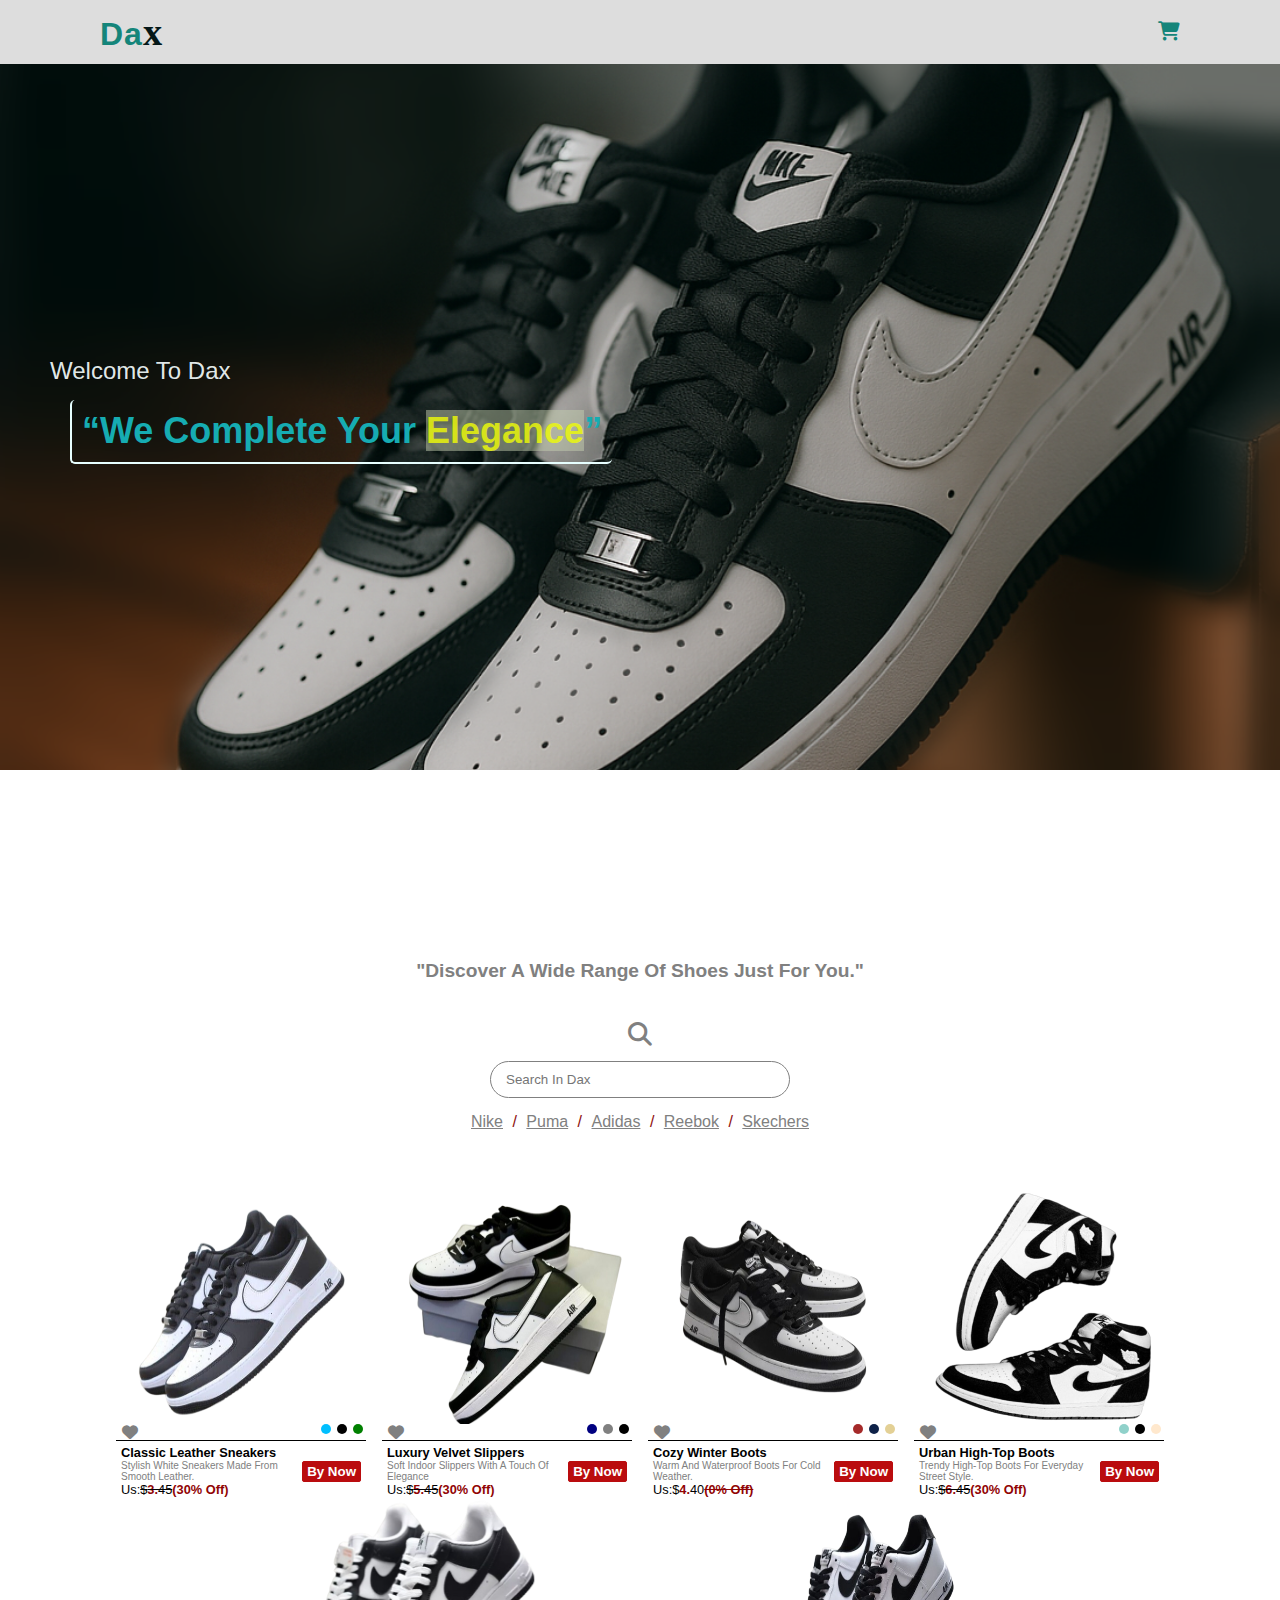
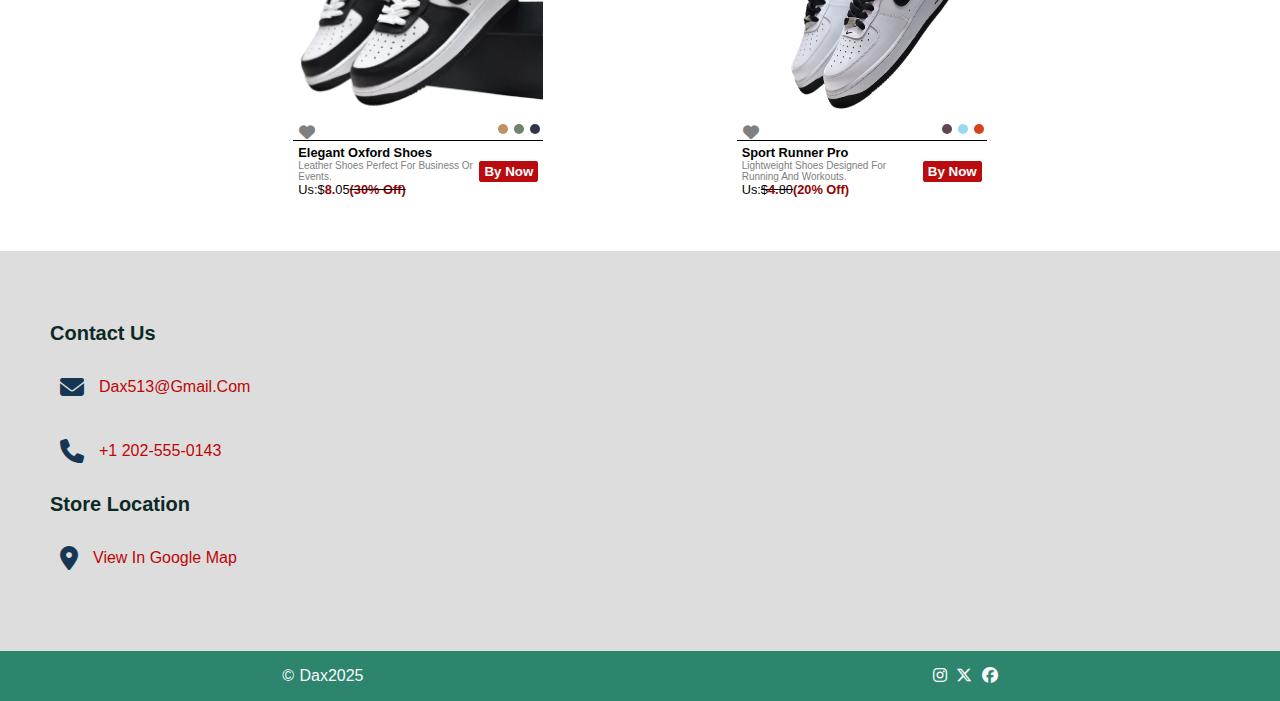
<file: index.html>
<!DOCTYPE html>
<html lang="en">
<head>
  <meta charset="UTF-8">
  <meta name="viewport" content="width=device-width, initial-scale=1.0">
  <meta http-equiv="X-UA-Compatible" content="ie=edge">
      <!-- link of the  font awesome icons-->
<link rel="stylesheet" href="https://cdnjs.cloudflare.com/ajax/libs/font-awesome/6.5.0/css/all.min.css">
<!--link of css stylesheet-->
<link rel="stylesheet" href="style.css" type="text/css" media="all" />
  <title>Stor</title>
</head>
<body>
  <!--the header-->
   <header>
     <div class="logo">
       <h1>da<span class="sp-logo">x</span></h1>
       </div>
       <div class="main-icon">
         <i class="fa-solid fa-cart-shopping"></i>
       </div>
   </header>
   <!--the main section-->
     <section class="main-section">
         <div class="about">
         <h2>welcome to Dax<br> <span class="sp-about"><q>We complete your <mark >elegance</mark></q></span></h2>
       </div>
     
     </section>
     <!-- the section search-->
     <section class="product">
       <h3>
          "Discover a wide range of shoes just for you."</h3>
          <i class="fa-solid fa-magnifying-glass"></i>
         <div class="ser">
         <input type="search" placeholder="search in dax">
         </div>
         <div class="marketing">
           <a href="details.html">nike</a>
           <span>/</span>
           <a href="#">puma</a>
           <span>/</span>
           <a href="#">Adidas</a>
           <span>/</span>
           <a href="#">Reebok</a>
           <span>/</span>
           <a href="#">Skechers</a>
         </div>
     </section>
      <!--Box-product-1-->
      
    <section class="box-product">
       <div class="bord">
         <img srcset="" src="IMG-20250518-WA0023-removebg-preview.png" alt="">
         <div class="load">
             <i class="fa-solid fa-heart"></i>
            
             <div class="one<" style="background-color:deepskyblue"></div>
             <div class="two" style="background-color:black"></div>
              <div class="three" style="background-color:green"></div>

         </div>
         <div class="content">
           <div class="contents">
             <h5> Classic Leather Sneakers</h5>
               <p>Stylish white sneakers made from smooth leather.</p>
               <p class="us">us:<del>$<span>3.</span>45</del><span>(30% off)</span></p>
           </div>
           <div class="bye">
             <input type="submit" value="by now"> 
           </div>
         </div>
       </div>
       <!--Box-product-2-->
         <div class="bord">
          
         <img srcset="" src="IMG-20250518-WA0021-removebg-preview.png" alt="">
           <div class="load">
             <i class="fa-solid fa-heart"></i>
             <div class="one" style="background-color:navy"></div>
             <div class="two" style="background-color:grey"></div>
              <div class="three" style="background-color:black"></div>
          
         </div>
             <div class="content">
           <div class="contents">
             <h5> Luxury Velvet Slippers</h5>
               <p>
                  Soft indoor slippers with a touch of elegance</p>
               <p class="us">us:<del>$<span>5.</span>45</del><span>(30% off)</span></p>
           </div>
           <div class="bye">
             <input type="submit" value="by now"> 
           </div>
         </div>
       </div>
       </div>
       <!--box-product-3-->
           <div class="bord">
          
         <img srcset="" src="IMG-20250518-WA0024-removebg-preview.png" alt="">
           <div class="load">
             <i class="fa-solid fa-heart"></i>
             <div class="one" style="background-color:brown"></div>
             <div class="two" style="background-color:#0E2148"></div>
              <div class="three" style="background-color:#E3D095"></div>
              
          
         </div>
             <div class="content">
           <div class="contents">
             <h5>Cozy Winter Boots</h5>
               <p>Warm and waterproof boots for cold weather.</p>
               <p class="us">us:$<span>4.</span>40<span><del>(0% off)</del></span></p>
           </div>
           <div class="bye">
             <input type="submit" value="by now"> 
           </div>
         </div>
       </div>
       </div>
       <!--box-product-4-->
          <div class="bord">
          
         <img srcset="" src="IMG-20250518-WA0025-removebg-preview.png" alt="">
           <div class="load">
             <i class="fa-solid fa-heart"></i>
             <div class="one" style="background-color:#90D1CA"></div>
            <div class="two" style="background-color:#000000"></div>
              <div class="three" style="background-color:#FFE8CD"></div>
          
         </div>
             <div class="content">
           <div class="contents">
             <h5> Urban High-Top Boots</h5>
               <p>
                Trendy high-top boots for everyday street style.</p>
               <p class="us">us:<del>$<span>6.</span>45</del><span>(30% off)</span></p>
           </div>
           <div class="bye">
             <input type="submit" value="by now"> 
           </div>
         </div>
       </div>
       </div>
       <!--box-product-5-->
          <div class="bord">
          
         <img srcset="" src="IMG-20250518-WA0020-removebg-preview.png" alt="">
           <div class="load">
             <i class="fa-solid fa-heart"></i>
             <div class="one" style="background-color:#BF9264"></div>
             <div class="two" style="background-color:#6F826A"></div>
              <div class="three" style="background-color:#2F3645"></div>
          
         </div>
             <div class="content">
           <div class="contents">
             <h5>Elegant Oxford Shoes</h5>
               <p> leather shoes perfect for business or events.</p>
               <p class="us">us:$<span>8.</span>05<del><span>(30% off)</span></del></p>
           </div>
           <div class="bye">
             <input type="submit" value="by now"> 
           </div>
         </div>
       </div>
       </div>
       <!--box-product-6-->
          <div class="bord">
          
         <img srcset="" src="IMG-20250518-WA0022-removebg-preview.png" alt="">
           <div class="load">
             <i class="fa-solid fa-heart"></i>
             <div class="one" style="background-color:#604652"></div>
             <div class="two" style="background-color:#98D8EF"></div>
              <div class="three" style="background-color:#D5451B"></div>

         </div>
             <div class="content">
           <div class="contents">
             <h5>  Sport Runner Pro</h5>
               <p>Lightweight shoes designed for running and workouts.</p>
               <p class="us">us:<del>$<span>4.</span>80</del><span>(20% off)</span></p>
           </div>
           <div class="bye">
             <input type="submit" value="by now"> 
           </div>
         </div>
       </div>
       </div>
     </section>
     <!--the sections of contact-->
     <section class="contacts">
       <h3>contact us </h3>
       <div class="cont">
         <i class="fa-solid fa-envelope"></i>
         <a href="#">dax513@gmail.com</a>
       </div>
       <div class="cont">
         <i class="fa-solid fa-phone"></i>
         <a href="tell">+1 202-555-0143</a>
       </div>
       <h3>store location</h3>
       <div class="cont">
       <i class="fa-solid fa-location-dot"></i>
       <a href="#">view in Google map</a>
       </div>
     </section>
    <!--fotter end-->
         <fotter>
           <p>
       &copy dax2025
      </p>
         <div class="fotter-icons">
      <a href="#"><i class="fa-brands fa-instagram"></i></a> 
      <a href="#"><i class="fa-brands fa-x-twitter"></i></a>
      <a href="#"><i class="fa-brands fa-facebook"></i></a> 
    </div>
    </fotter>
    
</body>
</html>
</file>
<file: style.css>
*{
  box-sizing: border-box;
  margin: 0;
  padding: 0;
  scroll-behavior: smooth;
  font-family: 'Poppins', sans-serif;
  text-transform: capitalize; 
}
    /*the variable */
     :root{
       --mainColor:#ddd;
       --secondColor:#14857A;
       --mainPadding:50px 100px;
       --mainMarggin: 50px auto;
       --mainWidh:100%;
       --mainHeight:600px;
}
body{
  display: grid;
  grid-template-columns:repeat(5,1fr);
  grid-template-rows: 50px 80vh auto  1fr
  400px 50px;
  grid-template-areas: 
  "header header header header header" 
  "section section section section section"
  "product product product product product"  "box box box box box"
  "contact contact contact contact contact" "fot fot fot fot fot";
  
}
   /*the header css*/
    header{
     width:100%;
     grid-area: header; 
     background-color:var(--mainColor);
     color:#166B63; 
     display:flex;
     padding: 10px 100px;
     justify-content:space-between;
     align-items:center;
     position:fixed;
     z-index:3000;
    }
  .logo h1{
    font-weight:600;
    letter-spacing: 1px; 
    color: var(--secondColor);
    }
  .sp-logo{
    font-size:1.2em; 
    color:#041718; 
    font-family: Cambria, Cochin, Georgia, Times, 'Times New Roman', serif;
  }
  .main-icon {
    color:var(--secondColor);
    font-size:1.2em ; 
  }
  /*the section css*/
  section {
    padding:var(--mainPadding);
  }
  /*the main-section css*/

     .main-section{
       grid-area: section;
    background-image: url('Picsart_25-05-21_11-46-22-655.png'); 
    background-size: cover;
    background-repeat: no-repeat;
    background-attachment: fixed;
    background-position: center ; 
    display: flex;
    justify-content: flex-start;
    align-items: center; 
    padding: 50px 50px;
     
    
    
  }
  mark {
    background-color: #C6D0B27A; 
    color: #EEFB09CF; 
    
  }
    
  .about h2{
   font-size: 1.5em;
   font-weight:500;
   later-spacing: 1px;
   color: #EEF6F6F5;
  
     }
   .sp-about {
   font-size: 1.5em;
   font-weight: 700;
   color:#16ACB2;
   text-transform: uppercase; 
   display: inline-block;
   margin-top: 15px;
   margin-left: 20px; 
   border-radius: 5px; 
   padding: 10px; 
   border-left: 2px solid  #E7FFFF; 
   border-bottom: 2px  solid  #E7FFFF; 
      }
  .marketing{
    margin-top: 15px; 
  }
  .marketing span{
    color: #8D0D0D;
  }
  .marketing a{
    padding: 5px;
    color:grey; 
  }

    /*products css*/
    .product{
      width: 100%; 
      grid-area: product;
       margin-top: 100px ; 
       text-align: center; 
      display: flex;
      flex-flow: column nowrap; 
      justify-content: center; 
      align-items: center; 
    }
    .product h3{
      width: 100%;
      color: grey; 
      font-size: 1.2em; 
      padding:20px; 
      margin: 20px auto; 
    }
    .product i{
      font-size: 1.5em; 
      padding-bottom: 15px; 
      color: grey; 
    }
    
    .ser input {
      width: 300px;
      padding: 10px 15px; 
      border-radius: 20px; 
      border: 1px  solid  gray; 
     }
     .box-product{
       padding-top:20px; 
       grid-area: box; 
       display: flex;
       flex-flow: row wrap; 
       justify-content: space-evenly;
       align-content: center; 
     }
   .bord{
     width: 250px;
     height: 300px;
    border-radius: 5px; 
    display: flex;
     flex-flow: column nowrap;  
      justify-content: flex-end;
      
   }
   .bord img{
     width: 100%;
     height: 235px;
     
   }
   /*.bord .laod{
     width:100%;
     height: 25px;
     background-color: blue;
     display: flex;
     justify-content: space-between; 
   }*/
   .bord .content {
     width: 100%;
     height: 60px;
     display: flex;
     flex-flow: row nowrap;
     justify-content: space-between;
     align-items: center; 
     padding: 15px 5px; 
   }
   .contents {
     display: flex;
     flex-flow: column; 
   }
   .content h5{
     font-weight:800;
     font-size: 0.8em;
   }
   .content p{
     font-size: 10px;
     color: grey;
   }
   .contents .us {
     color: #010102;
     font-size: 0.8em; 
     font-weight: 500; 
   }
   .contents span{
     color:#910404;
     font-size: 1em; 
     font-weight: 800; 
   }
   .bye {
     display: flex;
     justify-content: center;
     align-items: center; 
     padding-left: 5px; 
   }
  .bye input {
    color: #FFFFFF;
    background-color: #BA0C0E;
    font-weight: 600;
    border: 1px solid #BA0C0E; 
    border-radius:2px; 
    padding: 2px 4px; 
    cursor: pointer; 
  }
      .load  {
        width: 100%; 
        display:flex;
        background-color: none;
        justify-content: flex-end;
        border-bottom: 1px solid black; 
      }
      .load i{
        margin-right:180px; 
        transition: 0.5s; 
        color: grey; 
        
      }
      .load i:hover {
        color: #C91F50;
        font-size: 1em; 
      }
      
     .load div{
       width:10px;
       height: 10px;
       border-radius:50%;
       margin:0 3px;  
       animation-name:up-and-down ;
       animation-duration: 0.9s ;
       animation-iteration-count: infinite;
       animation-direction:alternate;
     }
    .one{

     }
     .two{
       
       animation-delay:0.3s; 
     }
     .three{
       animation-delay:0.6s; 
     }

     @keyframes up-and-down{
       to{
         transform:translatey(-5px); 
       }
     }
    .contacts {
      grid-area: contact; 
      background-color: #ddd;
      display: flex;
      padding-left: 40px;
      flex-flow: column nowrap;
      align-items: flex-start; 
      justify-content: center; 
      
    }
    .cont{ 
    margin: 20px ;
      display: flex;
      justify-content: space-between;
      align-items: center; 
    }
    .cont a{
      color: #BD0606; 
      padding-left: 15px;
      text-decoration:none ;
      font-weight: 300;
    }
    .contacts h3{
      color: #0D2926;
      font-size: 20px; 
      padding-left:-10px;
      margin: 10px; 
    }
    .cont i{
      font-size: 1.5em; 
      color: #163753; 
    }
    fotter {
      grid-area: fot;
      text-align: center; 
      display: flex;
      flex-flow: row;
      justify-content: space-around;
      align-items: center; 
      background-color:#2D856E;
    }

    fotter p{
      font-size:1em; 
      word-spacing: 1px;
      color: #F9F9F9; 
      text-align: center; 
    
    }
    fotter  i{
      padding-left:5px;
      color: #F9F9F9; 
      
    }
</file>
